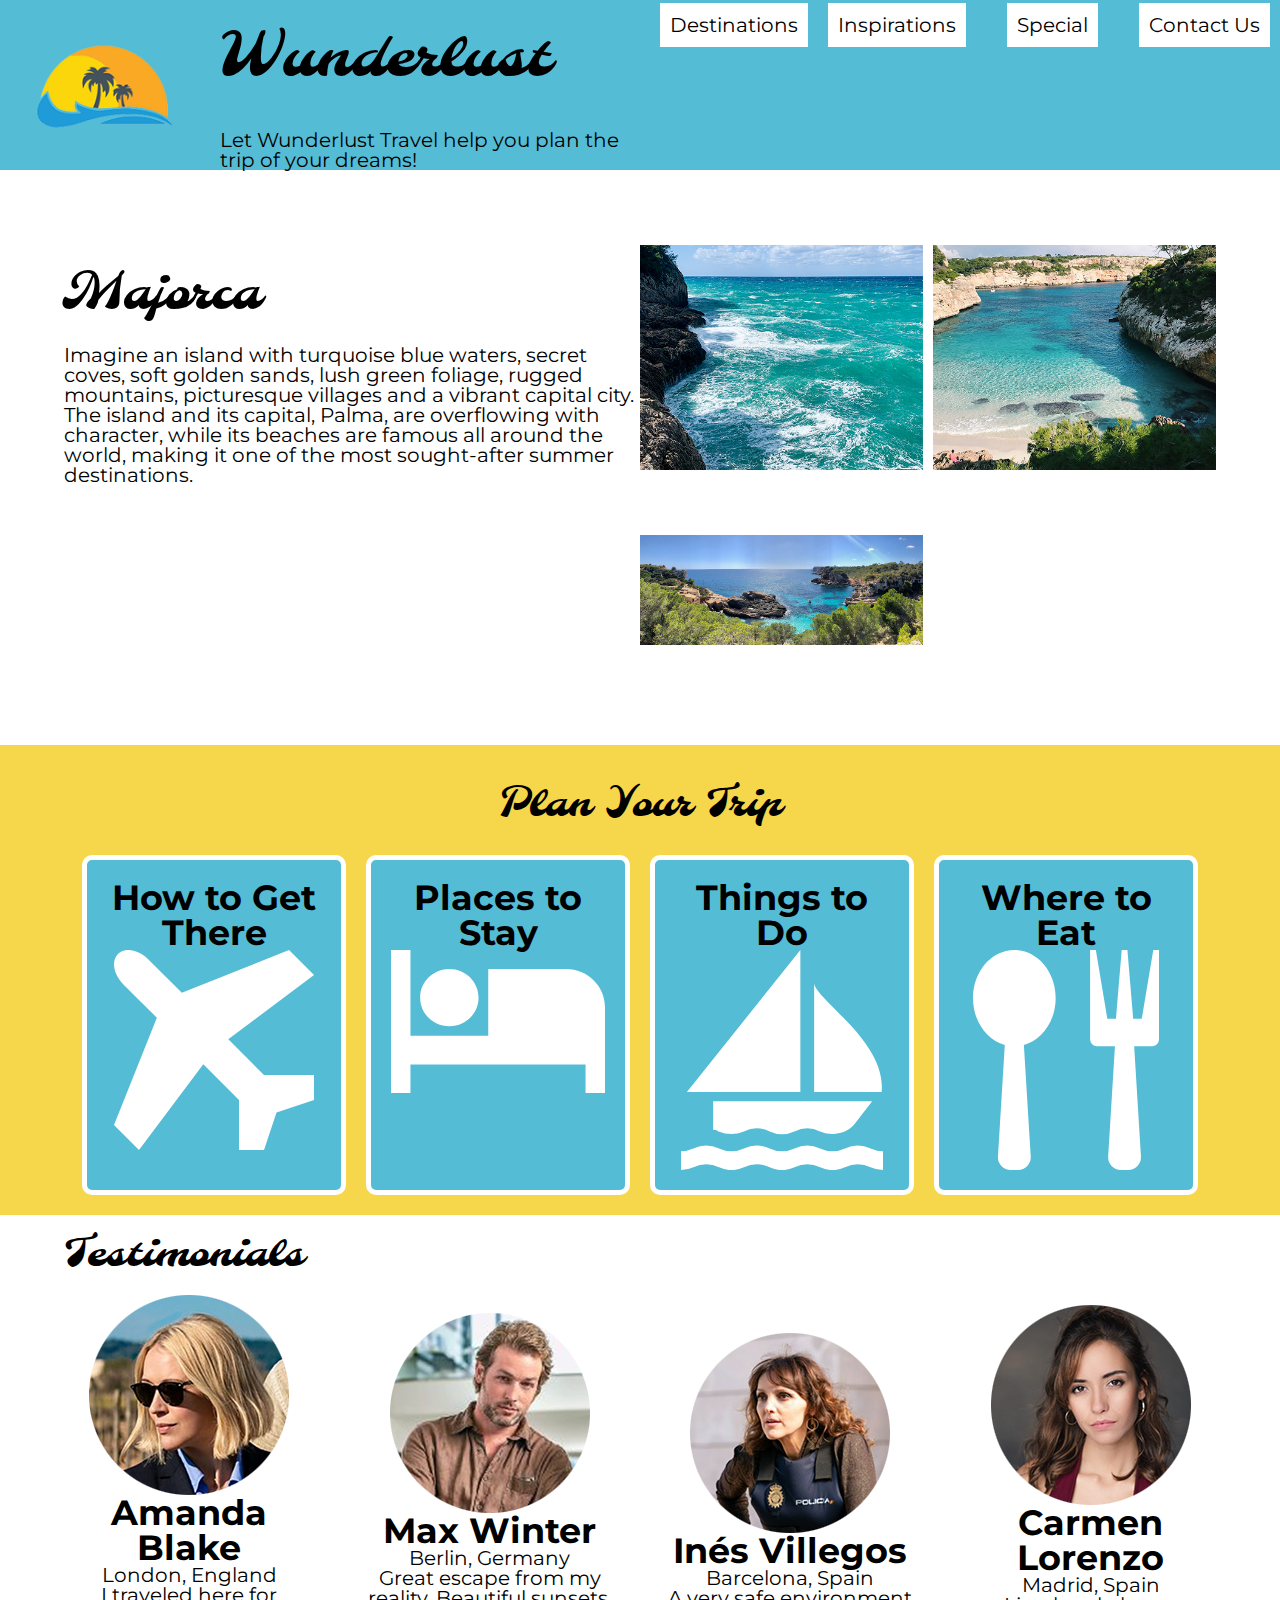
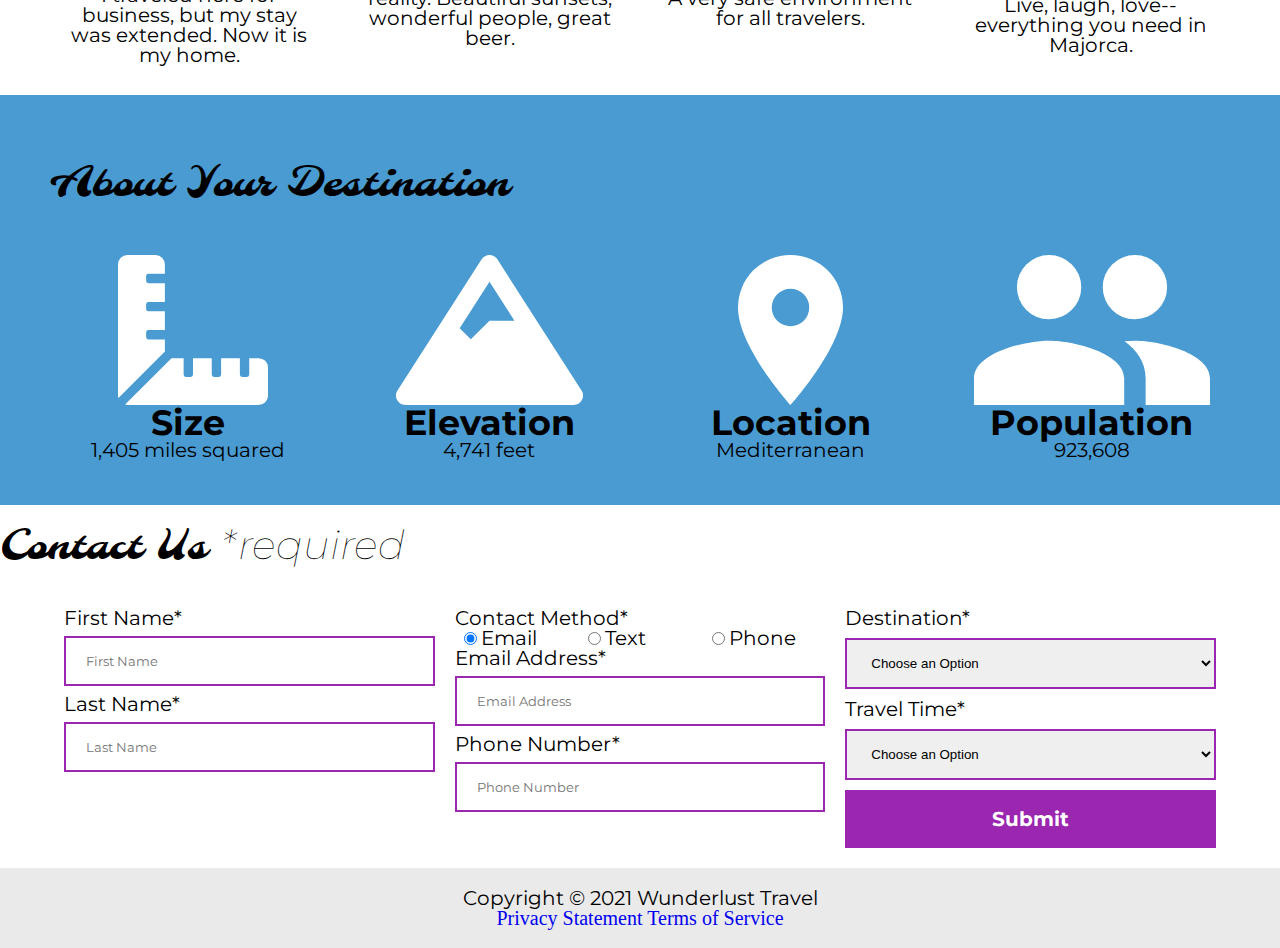
<file: index.html>
<!DOCTYPE html>
<html lang="en">
    <head>
        <meta charset="utf-8">
        <meta name="viewport" content="width=device-width, initial-scale=1">
        <meta name="author" content="Jessica Barnett, Christina Carrasquilla">
        <meta name="description" content="Let Wunderlust Travel take you to beautiful Majorca this year! Majorca is a beautiful island and offers beauty and fun to its visitors">
        <meta name="keywords" content="travel, majorca, beach, island, vacation, destination, getaway, restaurants in majorca, entertainment in majorca, testimonials from visitors">
        <title>Wunderlust Travel</title>
        <meta name="robots" content="index,follow">

        <!-- ~~~~~~~~~~ TWITTER CARD TAGS ~~~~~~~~~~ -->
        <meta name="twitter:card" content="summary_large_image">
        <meta name="twitter:site" content="@wunderlusttravel">
        <meta name="twitter:creator" content="@wunderlusttravel">
        <meta name="twitter:title" content="Wunderlust Travel: Majorca">
        <meta name="twitter:description" content="Let Wunderlust Travel take you to beautiful Majorca this year! Majorca is a beautiful island and offers beauty and fun to its visitors">
        <meta name="twitter:image" content="https://wunderlusttravel.com/images/majorca-cove.png">

        <!-- ~~~~~~~~~~ OPEN GRAPH META TAGS ~~~~~~~~~~ -->
        <meta property="og:title" content="See Majorca with Wunderlust Travel">
        <meta property="og:type" content="website">
        <meta property="og:image" content="https://wunderlusttravel.com/images/majorca-cove.png">
        <meta property="og:url" content="https://wunderlusttravel.com/majorca">
        <meta property="og:description" content="Let Wunderlust Travel take you to beautiful Majorca this year! Majorca is a beautiful island and offers beauty and fun to its visitors">
        <!-- ~~~~~~~~~~FAVICON ~~~~~~~~~~ -->
        <link rel="shortcut icon" href="images/favicon.png">

        <!-- ~~~~~~~~~~ GOOGLE FONTS ~~~~~~~~~~ -->
        <link rel="preconnect" href="https://fonts.googleapis.com">
        <link rel="preconnect" href="https://fonts.gstatic.com" crossorigin>
        <link href="https://fonts.googleapis.com/css2?family=Molle:ital@1&family=Montserrat:wght@400;600&display=swap" rel="stylesheet">
        <link href="styles.css" rel="stylesheet">
    </head>
    <body>
        <a id="skip" href="#main-content">Skip to Main Content</a>
        <!-- styling skip links: https://webaim.org/techniques/css/invisiblecontent/ -->
        <header>
            <a href="index.html" id="logo"><img src="images/logo.png" alt="The Wunderlust logo shows blue waves and the outline of two palm trees against an orange sun"></a>
            <h1>Wunderlust</h1>
			<p>Let Wunderlust Travel help you plan the trip of your dreams!</p>			
            <nav>
                <div id="menu-toggle">
                    <!-- responsive menu code from (with changes made to match mockups): https://css-tricks.com/three-css-alternatives-to-javascript-navigation/ -->
                    <h2 class="sr-only">Main Navigation</h2>
                    <!-- hidden but accessible headings from: https://webaim.org/techniques/css/invisiblecontent/ -->
                    <input name="toggle" id="toggle" type="checkbox">
                    <label for="toggle">Menu</label>
                    <ul>
                        <li class="active"><a href="#">Destinations</a></li>
                        <li><a href="#">Inspirations</a></li>
                        <li><a href="#">Special</a></li>
                        <li><a href="#">Contact Us</a></li>
                    </ul>
                </div>
            </nav>
        </header>
        <main id="main-content">
            <article>
                <div id="intro">  
                    <h2>Majorca</h2>
                    <p>Imagine an island with turquoise blue waters, secret coves, soft golden sands, lush green foliage, rugged mountains, picturesque villages and a vibrant capital city. The island and its capital, Palma, are overflowing with character, while its beaches are famous all around the world, making it one of the most sought-after summer destinations.</p>
                    <div id="img-grid">
                        <img src="images/majorca-waves.png" alt="Turquoise blue waters with white wave caps crashing against a rock cliff">
                        <img src="images/majorca-beach.png" alt="A calm cove with turquoise waters calmly lapping at a light sand beach">
                        <picture>
                            <source srcset="images/majorca-cove-small.png"
                                media="(max-width: 500px)">
                            <img src="images/majorca-cove.png" alt="Deep blue water leading to the horizon with the island and trees in the foreground">
                        </picture>
                    </div>
                </div>  
                <section id="plan">
                    <h3>Plan Your Trip</h3>
                    <div>
                        <section>
                            <h4>How to Get There</h4>
                            <a href="#" title="Search for flights">
                                <img src="images/get.svg" alt="airplane icon">
                            </a>
                        </section>      
                        <section>
                            <h4>Places to Stay</h4>
                            <a href="#" title="Search for hotels">
                                <img src="images/stay.svg" alt="bed icon">
                            </a>
                        </section>
                        <section>
                            <h4>Things to Do</h4>
                            <a href="#" title="Search for Activities">
                                <img src="images/do.svg" alt="sailboat icon">
                            </a>                     
                        </section>    
                        <section>
                            <h4>Where to Eat</h4>
                            <a href="#" title="Search for Restaurants">
                                <img src="images/eat.svg" alt="fork and spoon icon">                         
                            </a>
                        </section>
                    </div>   
                </section>
                <section id="testimonials">
                    <h3>Testimonials</h3>
                    <div>
                        <section>
                            <img src="images/miranda-blake.png" alt="Miranda Blake has a blonde bob and is wearing dark sunglasses">
                            <h4>Amanda Blake</h4>
                            <p>London, England</p>
                            <q>I traveled here for business, but my stay was extended. Now it is my home.</q>
                        </section>
                        <section>
                            <img src="images/max-winter.png" alt="Max Winter has dark blonde hair and a trimmed beard and mustache">
                            <h4>Max Winter</h4>
                            <p>Berlin, Germany</p>
                            <q>Great escape from my reality. Beautiful sunsets, wonderful people, great beer.</q>
                        </section>
                        <section>
                            <img src="images/ines-villegoes.png" alt="Ines Villegos has shoulder-length, wavy, brown hair and is wearing a brown sweater"> 
                            <h4>Inés Villegos</h4> 
                            <p>Barcelona, Spain</p>
                            <q>A very safe environment for all travelers.</q>
                        </section>
                        <section>
                            <img src="images/carmen-lorenzo.png" alt="Carmen Lorenzo has long, dark brown hair and is wearing gold hoop earrings">
                            <h4>Carmen Lorenzo</h4> 
                            <p>Madrid, Spain</p>
                            <q>Live, laugh, love-- everything you need in Majorca.</q>
                        </section>
                    </div>
                </section>
                <section id="about">
                    <h3>About Your Destination</h3>
                    <div>
                        <section>
                            <img src="images/size.svg" alt="ruler icon">
                            <h4>Size</h4> 
                            <p>1,405 miles squared</p>
                        </section>
                        <section>
                            <img src="images/elevation.svg" alt="mountain icon">
                            <h4>Elevation</h4> 
                            <p>4,741 feet</p>
                        </section>
                        <section>
                            <img src="images/location.svg" alt="location pin icon">
                            <h4>Location</h4> 
                            <p>Mediterranean</p>
                        </section>
                        <section>
                            <img src="images/population.svg" alt="people icon">
                            <h4>Population</h4>
                            <p>923,608</p>
                        </section>
                    </div>  
                </section>
                <section id="contact">
                    <h3>Contact Us <span class="form-required">*required</span></h3>
                    <form method="post" action="https://wp.zybooks.com/form-viewer.php">
                        <div id="names">
                            <label for="fName">First Name<span class="required">*</span></label>
                            <input type="text" name="fName" id="fName" autocomplete="given-name" placeholder="First Name" required>
                            <!-- custom input styles from https://moderncss.dev/custom-css-styles-for-form-inputs-and-textareas/ -->
                            <label for="lName">Last Name<span class="required">*</span></label>
                            <input type="text" name="lName" id="lName" autocomplete="family-name" placeholder="Last Name" required>
                        </div>
                        <div id="nums">
                            <fieldset>
                                <legend>Contact Method<span class="required">*</span></legend>
                                <!-- custom radio button styles from https://moderncss.dev/pure-css-custom-styled-radio-buttons/ -->
                                <label for="prefEmail">
                                    <span class="radio-input">
                                        <input type="radio" name="contactPref" id="prefEmail" required checked>
                                        <span class="radio-control"></span>
                                    </span>
                                    <span class="radio-label">Email</span>
                                </label>
                                <label for="prefText">
                                    <span class="radio-input">
                                        <input type="radio" name="contactPref" id="prefText">
                                        <span class="radio-control"></span>
                                    </span>
                                    <span class="radio-label">Text</span>
                                </label>
                                <label for="prefPhone">
                                    <span class="radio-input">
                                        <input type="radio" name="contactPref" id="prefPhone">
                                        <span class="radio-control"></span>
                                    </span>
                                    <span class="radio-label">Phone</span>
                                </label>
                            </fieldset>
                            <label for="email">Email Address<span class="required">*</span></label>
                            <input type="email" name="email" id="email" autocomplete="email" placeholder="Email Address" required>
                            <label for="phone">Phone Number<span class="required">*</span></label>
                            <input type="tel" name="phone" id="phone" autocomplete="tel" placeholder="Phone Number" required>
                        </div>
                        <div id="selects">
                            <!-- custom select styles from: https://moderncss.dev/custom-select-styles-with-pure-css/ -->
                            <label for="destination">Destination<span class="required">*</span></label>
                            <div class="custom-select">
                                <select name="destination" id="destination" required>
                                    <option value="" disabled selected>Choose an Option</option>
                                    <option value="barcelona">Barcelona</option>
                                    <option value="granada">Granada</option>
                                    <option value="ibiza">Ibiza</option>
                                    <option value="madrid">Madrid</option>
                                    <option value="majora">Majora</option>
                                    <option value="seville">Seville</option>
                                    <option value="tenerife">Tenerife</option>
                                    <option value="valencia">Valencia</option>
                                </select>
                                <span class="focus"></span>
                            </div>  
                            <label for="travelTime">Travel Time<span class="required">*</span></label>
                            <div class="custom-select">
                                <select name="travelTime" id="travelTime" required>
                                    <option value="" disabled selected>Choose an Option</option>
                                    <option value="fall">Fall</option>
                                    <option value="winter">Winter</option>
                                    <option value="spring">Spring</option>
                                    <option value="summer">Summer</option>
                                    <option value="flexible">Flexible</option>
                                </select>
                                <span class="focus"></span>
                            </div> 
                            <input type="submit" name="mySubmit" id="mySubmit" value="Submit">
                        </div>
                    </form>
                </section>
            </article>
        </main>
        <footer>
            <p>Copyright &copy; 2021 Wunderlust Travel</p>
            <a href="#">Privacy Statement</a>
            <a href="#">Terms of Service</a>
        </footer>
    </body>
</html>
</file>
<file: styles.css>
/*  -----Casey Strange-----  */

@import url('https://fonts.googleapis.com/css2?family=Molle&display=swap');
@import url('https://fonts.googleapis.com/css2?family=Montserrat&display=swap');

/* http://meyerweb.com/eric/tools/css/reset/ 
   v2.0 | 20110126
   License: none (public domain)
*/

html, body, div, span, applet, object, iframe,
h1, h2, h3, h4, h5, h6, p, blockquote, pre,
a, abbr, acronym, address, big, cite, code,
del, dfn, em, img, ins, kbd, q, s, samp,
small, strike, strong, sub, sup, tt, var,
b, u, i, center,
dl, dt, dd, ol, ul, li,
fieldset, form, label, legend,
table, caption, tbody, tfoot, thead, tr, th, td,
article, aside, canvas, details, embed, 
figure, figcaption, footer, header, hgroup, 
menu, nav, output, ruby, section, summary,
time, mark, audio, video {
	margin: 0;
	padding: 0;
	border: 0;
	font-size: 100%;
	font: inherit;
	vertical-align: baseline;
}
/* HTML5 display-role reset for older browsers */
article, aside, details, figcaption, figure, 
footer, header, hgroup, menu, nav, section {
	display: block;
}
body {
	line-height: 1;
}
ol, ul {
	list-style: none;
}
blockquote, q {
	quotes: none;
}
blockquote:before, blockquote:after,
q:before, q:after {
	content: '';
	content: none;
}
table {
	border-collapse: collapse;
	border-spacing: 0;
}

:root {
    --yellow: #f6d64a;
    --teal: #55bcd5;
    --purple: #9b26b0;
    --blue: #499bd2;
    --dark-gray: #222222;
    --light-gray: #eaeaea;
    --white: #ffffff;
    --black: #000000;
}

#skip {
    position:absolute;
    left:-10000px;
    top:auto;
    width:1px;
    height:1px;
    overflow:hidden;
}
 
#skip:focus {
    position:static;
    width:auto;
    height:auto;
}

body {
    font-size: 1.25em;
    margin: 0;
    padding: 0;
}

.sr-only {
    position:absolute;
    left:-10000px;
    top:auto;
    width:1px;
    height:1px;
    overflow:hidden;
}

header {
    margin: 0 auto;
    background-color: var(--teal);
}  

#toggle {
    display: none;
}

nav {
    display: block;
    margin: 0 auto;
    text-align: center;
    margin-top: 5px;
    margin-bottom: 5px;
}

nav label {
    background-color: var(--dark-gray);
    margin-bottom: 3px;
    padding-top: 10px;
    padding-bottom: 10px;
    color: var(--white);
}

nav a {
    text-decoration: none;
    background-color: var(--teal);
    color: var(--black);
}

nav li {
    padding: 10px;
    margin-bottom: 5px;
    border-bottom: solid var(--black);
}

h1, h2, h3 {
    font-family: 'Molle', cursive;
    margin-top: 0.5em;
    margin-bottom: 0.5em;
}

h1 {
    font-size: 3em;
}

h2 {
    font-size: 2.5em;
}

h3 {
    font-size: 2em;
}

h4 {
    font-weight: bold;
    font-size: 1.75em;
}

h4, p, q, small, nav, button, form {
    font-family: 'Montserrat', sans-serif;
}

img {
    max-width: 100%;
    height: auto;
    vertical-align: middle;
    display: inline-block;
}

#plan {
    background-color: var(--yellow);
    padding: 20px;
    margin-left: 0px;
    margin-right: 0px;
    display: grid;
    grid-template-rows: 4fr;
    grid-template-columns: 1fr;
    row-gap: 10px;
    justify-content: center;
    justify-items: center;
}
#plan div {
    width: 90%;
}

#plan section {
    background-color: var(--teal);
    padding: 20px;
    border-radius: 10px;
    border-style: solid;
    border-width: 5px;
    border-color: var(--white)

}

#testimonials {
    margin: 0 auto;
    text-align: center;
}

#testimonials div {
    max-width: 100%;
    display: grid;
    grid-auto-columns: 1fr;
    grid-template-rows: auto;
    justify-items: center;
    align-items: center;
}
#testimonials img {
    align-items: center;
}

#about {
    background-color: var(--blue);
    padding: 50px;
}

#about div {
    display: grid;
    grid-template-columns: 1fr 1fr;
    grid-template-rows: 3fr;
    gap: 20px;
    justify-content: center;
    justify-items: center;
    margin-top: 50px;
}

#about div section:first-child {
    grid-column-start: 1;
    grid-column-end: 2;
    grid-row-start: 1;
    grid-row-end: 2;
}
#about div section:nth-child(2) {
    grid-column-start: 2;
    grid-column-end: 3;
    grid-row-start: 1;
    grid-row-end: 2;
}
#about div section:first-child img {
    padding-left: 10px;
}

.form-required {
    font-family: 'Montserrat', sans-serif;
    font-style: italic;
    font-weight: lighter;
}


#contact input {
    border-color: var(--purple);
    border-style: solid;
    width: 100%;
}
#contact input[type="text"], input[type="email"], input[type="tel"] {
    width: 100%;
    padding: 15px 20px;
    margin: 8px 0;
    box-sizing: border-box;
    font-family: 'Montserrat', sans-serif;
}

form {
    display: block;
    width: 400px;
    padding: 1em;
    margin: 0 auto;
}
input, label, fieldset {
    display: block;
    width: 95%;
}

.radio-input {
    color: var(--purple);
}

select {
    width: 100%;
    padding: 15px 20px;
    border-style: solid;
    border-color: var(--purple);
    border-width: 0.15em;
    margin-top: 10px;
    margin-bottom: 10px;
}



#mySubmit {
    background-color: var(--purple);
    color: var(--white);
    cursor: pointer;
    padding: 15px 32px;
    font-family: 'Montserrat', sans-serif;
    font-weight: bold;
    font-size: 1em;
}



footer {
    background-color: var(--light-gray);
    padding: 1em;
    text-align: center;
}
footer a {
    text-decoration: none;
}


/* Media Queries */
/* Small */
@media screen and (min-width: 500px) {
    #img-grid {
        display: grid;
        grid-template-columns: 1fr 1fr;
        grid-template-rows: 2fr;
        justify-items: center;
        gap: 10px;
    }
    #img-grid picture img {
        grid-column: 1 / 3;
    }
}

/* Medium */
@media screen and (min-width: 800px) {
    nav div label {
        display: none;
    }
    nav ul {
        display: grid;
        grid-template-columns: 1fr 1fr 1fr 1fr;
    }
    nav ul li {
        border-bottom: none;
    }
    nav ul a {
        background-color: var(--white);
        padding: 10px;
    }
    nav ul a:hover {
        background-color: var(--yellow);
    }

    #plan div {
        display: grid;
        grid-template-columns: 1fr 1fr;
        grid-template-rows: auto;
        gap: 20px;
        text-align: center;
    }
    #testimonials {
        width: 90%;
    }
    #testimonials h3 {
        text-align: justify;
    }
    #testimonials div {
        display: grid;
        grid-template-columns: 1fr 1fr;
        grid-template-rows: auto;
    }

    #about div {
        display: grid;
        grid-template-columns: 1fr 1fr 1fr 1fr;
        grid-template-rows: 200px;
        gap: 25px;
        text-align: center;
    }
}

/* Large */
@media screen and (min-width: 1250px) {
    header {
        display: grid;
        grid-template-columns: 1fr 2fr 3fr;
        gap: 10px;

    }
    header a {
        grid-row-start: 1;
        grid-row-end: 3;
        align-self: center;
    }
    nav {
        grid-column-start: 3;
        grid-column-end: 4;
        grid-row-start: 1;
    }
    header p {
        grid-column-start: 2;
    }

    article {
        margin-top: 75px;
    }
    #intro {
        width: 90%;
        margin: 0 auto;
        display: grid;
        grid-template-columns: 1fr 1fr;
        grid-template-rows: 1fr 3fr;
    }
    #intro h2 {
        grid-column-start: 1;
        grid-column-end: 2;
    }
    #intro p {
        grid-column-start: 1;
        grid-column-end: 2;
    }
    #intro div {
        grid-column-start: 2;
        grid-column-end: 3;
        grid-row-start: 1;
        grid-row-end: 3;
    }

    #plan {
        margin-top: 100px;
    }
    #plan div {
        display: grid;
        grid-template-columns: 1fr 1fr 1fr 1fr;
        grid-template-rows: auto;
        width: 90%;
    }

    #testimonials {
        width: 90%;
        margin-bottom: 30px;
    }
    #testimonials div {
        display: grid;
        grid-template-columns: 1fr 1fr 1fr 1fr;
        grid-template-rows: 1fr;
        gap: 50px;
    }

    form {
        width: 90%;
        display: grid;
        grid-template-columns: 1fr 1fr 1fr;
        grid-template-rows: 1fr;
        gap: 20px;
    }
    .radio-input {
        display: inline-block;
    }
    fieldset {
        display: grid;
        grid-template-columns: 1fr 1fr 1fr;
        grid-template-rows: 1fr;
        gap: 10px;
        column-gap: 20px;
    }
}
</file>
